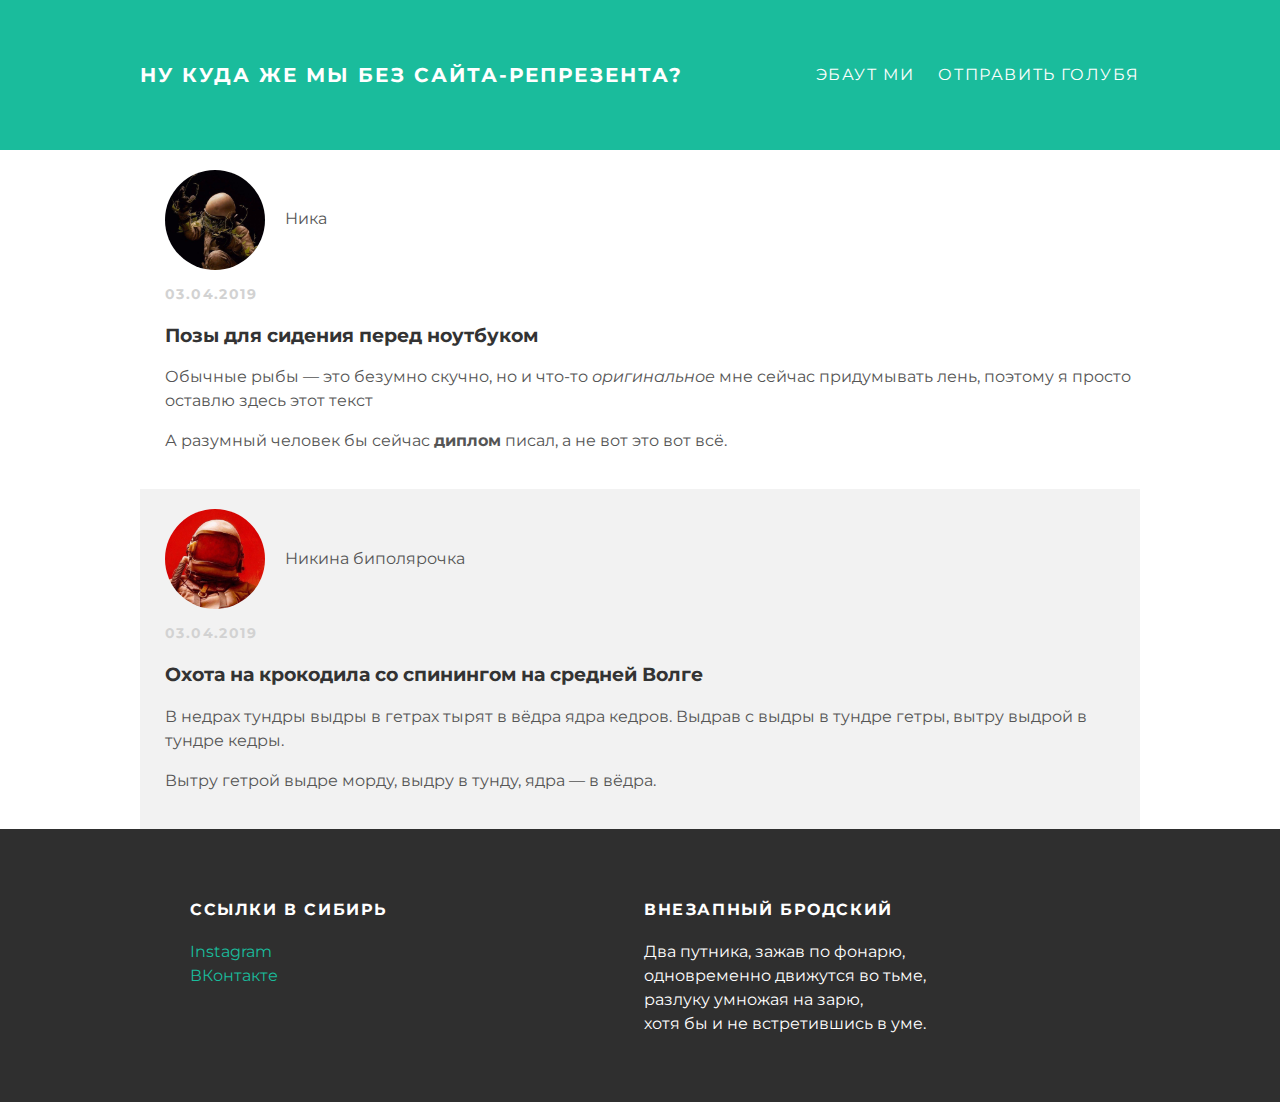
<file: index.html>
<!DOCTYPE html>
<html>
  <head>
  <title>У меня есть репрезент!</title>
  <link rel="stylesheet" type="text/css" href="styles.css">
  </head>
  <body>
    <div id="header">
    <div class="container">
      <a id="header-title" href="index.html">Ну куда же мы без сайта-репрезента?</a>
      <ul id="header-nav">
        <li><a href=about.html>Эбаут ми</a></li>
        <li><a href="mailto:kitty-tigry@yandex.ru">Отправить голубя</a></li>
      </ul>
    </div>
    </div>
    <div id="content">
    <div class="blogpost">
      <div class="post">
        <div class="post-author">
          <img src="me.jpg">
          <span>Ника</span>
        </div>
        <p class="post-date">03.04.2019</p>
        <h3 class="post-title">Позы для сидения перед ноутбуком</h3>
        <div class="post-content">
          <p>Обычные рыбы — это безумно скучно,
            но и что-то <em>оригинальное</em> мне сейчас придумывать лень,
            поэтому я просто оставлю здесь этот текст</p>
          <p>А разумный человек бы сейчас <strong>диплом</strong> писал, а не вот это вот всё.</p>
      </div>
    </div>
      <div class="blogpost">
        <div class="post">
          <div class="post-author">
            <img src="bipolar.jpg">
            <span>Никина биполярочка</span>
          </div>
          <p class="post-date">03.04.2019</p>
          <h3 class="post-title">Охота на крокодила со спинингом на средней Волге</h3>
          <div class="post-content">
            <p>В недрах тундры выдры в гетрах тырят в вёдра ядра кедров. Выдрав с выдры в тундре гетры, вытру выдрой в тундре кедры.</p>
            <p>Вытру гетрой выдре морду, выдру в тунду, ядра — в вёдра.</p>
          </div>
        </div>
      </div>
    </div>
    <div id="footer">
    <div class="container">
      <div class="column">
        <h4>Ссылки в Сибирь</h4>
        <p>
          <a href="https://www.instagram.com/improbableone42/">Instagram</a><br>
          <a href="https://vk.com/id142731897">ВКонтакте</a>
        </p>
      </div>
      <div class="column">
        <h4>Внезапный Бродский</h4>
        <p>Два путника, зажав по фонарю,<br>
          одновременно движутся во тьме,<br>
          разлуку умножая на зарю,<br>
          хотя бы и не встретившись в уме.</p>
      </div>
    </div>
  </div>
</body>
</html>
</file>
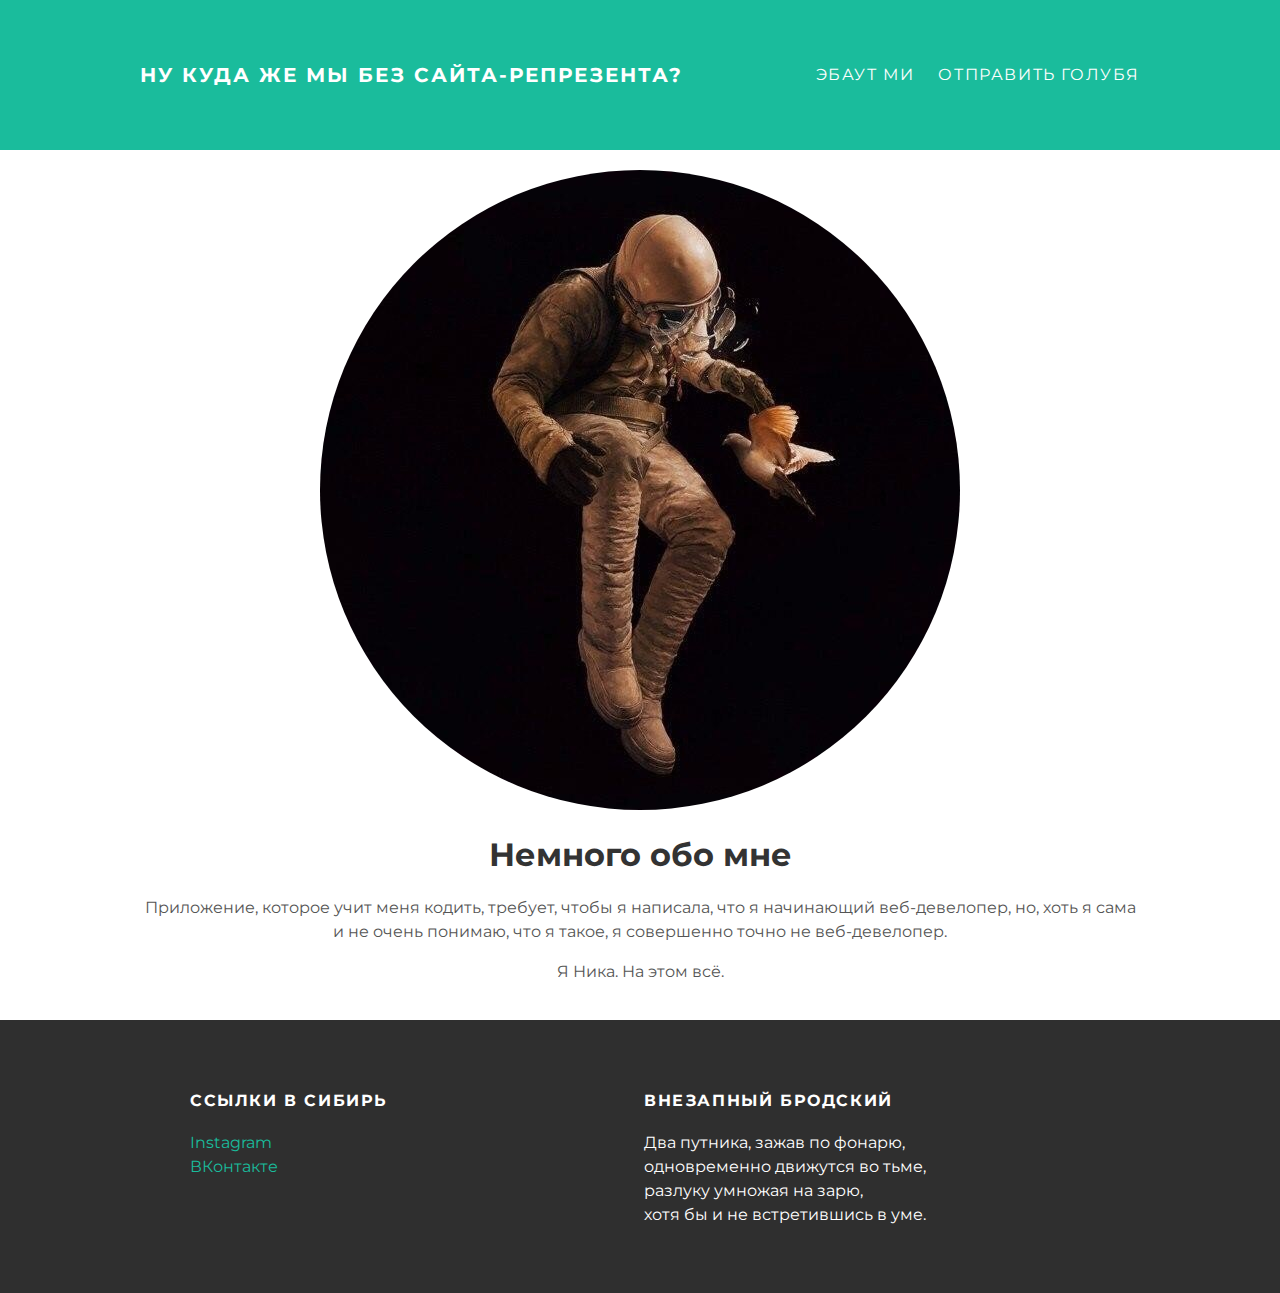
<file: about.html>
<!DOCTYPE html>
<html>
  <head>
  <title>У меня есть репрезент!</title>
  <link rel="stylesheet" type="text/css" href="styles.css">
  </head>
  <body>
    <div id="header">
    <div class="container">
      <a id="header-title" href="index.html">Ну куда же мы без сайта-репрезента?</a>
      <ul id="header-nav">
        <li><a href=about.html>Эбаут ми</a></li>
        <li><a href="mailto^kitty-tigry@yandex.ru">Отправить голубя</a></li>
      </ul>
    </div>
    </div>
    <div id="content">
    <div class="container">
      <div class="about">
        <div class="about-author">
          <img src="birdie.jpg">
        </div>
        <h1 class="about-title">Немного обо мне</h1>
        <div class="about-content">
          <p>Приложение, которое учит меня кодить, требует, чтобы я написала, что
          я начинающий веб-девелопер, но, хоть я сама и не очень понимаю, что я такое, я совершенно точно не веб-девелопер.</p>
          <p>Я Ника. На этом всё.</p>
      </div>
    </div>
    </div>
    <div id="footer">
    <div class="container">
      <div class="column">
        <h4>Ссылки в Сибирь</h4>
        <p>
          <a href="https://www.instagram.com/improbableone42/">Instagram</a><br>
          <a href="https://vk.com/id142731897">ВКонтакте</a>
        </p>
      </div>
      <div class="column">
        <h4>Внезапный Бродский</h4>
        <p>Два путника, зажав по фонарю,<br>
          одновременно движутся во тьме,<br>
          разлуку умножая на зарю,<br>
          хотя бы и не встретившись в уме.</p>
      </div>
    </div>
  </div>
</body>
</html>
</file>
<file: styles.css>
@import url(http://fonts.googleapis.com/css?family=Montserrat:400,700);
body {
    color: #555;
    margin: 0;
    font-family: 'Montserrat', sans-serif;
}
#header {
  background-color: #1abc9c;
  height: 150px;
  line-height: 150px
}
#header a {
  color: white;
  text-decoration: none;
  text-transform: uppercase;
  letter-spacing: 0.1em;
}
#header a:hover {
  color: #222;
}
#header-title {
  display:block;
  float: left;
  font-size: 20px;
  font-weight: bold;
}
#header-nav {
  display:block;
  float: right;
  margin-top: 0;
}
#header-nav li {
  display: inline;
  padding-left: 20px;
}
.container {
  max-width: 1000px;
  margin: 0 auto;
}
.post, .about {
  max-width: 800px
  margin: 0 auto;
  padding: 20px 0;
}
.about {
  text-align: center;
}
.about-author img{
  border-radius: 500px;
}
.post-author img {
  width: 100px;
  height: 100px;
  vertical-align: middle;
  border-radius: 100px;
}
.post-author span {
  margin-left: 16px;
}
.post-date {
  color: #D2D2D2;
  font-size: 14px;
  font-weight: bold;
  text-transform: uppercase;
  letter-spacing: 0.1em;
}
.blogpost {
  max-width: 1000px;
  margin: 0 auto;
}
.blogpost:nth-child(even) {
background-color: #f2f2f2;
}
h1, h2, h3, h4 {
  color: #333;
}
p {
  line-height: 1.5;
}
.nizina{
  margin: 0 auto;
}
#footer {
  padding: 50px 0;
  background-color: #2f2f2f;
}
.column {
  min-width: 300px;
  display: inline-block;
  vertical-align: top;
  padding-left: 50px;
  padding-right: 100px;
}
#footer h4 {
  color: white;
  text-transform: uppercase;
  letter-spacing: 0.1em;
}
#footer p {
  color: white;
}
a {
  color: #1abc9c;
  text-decoration: none;
}
a:hover {
  color: #F6A623;
}
.post {
  margin-left:25px;
}
</file>
